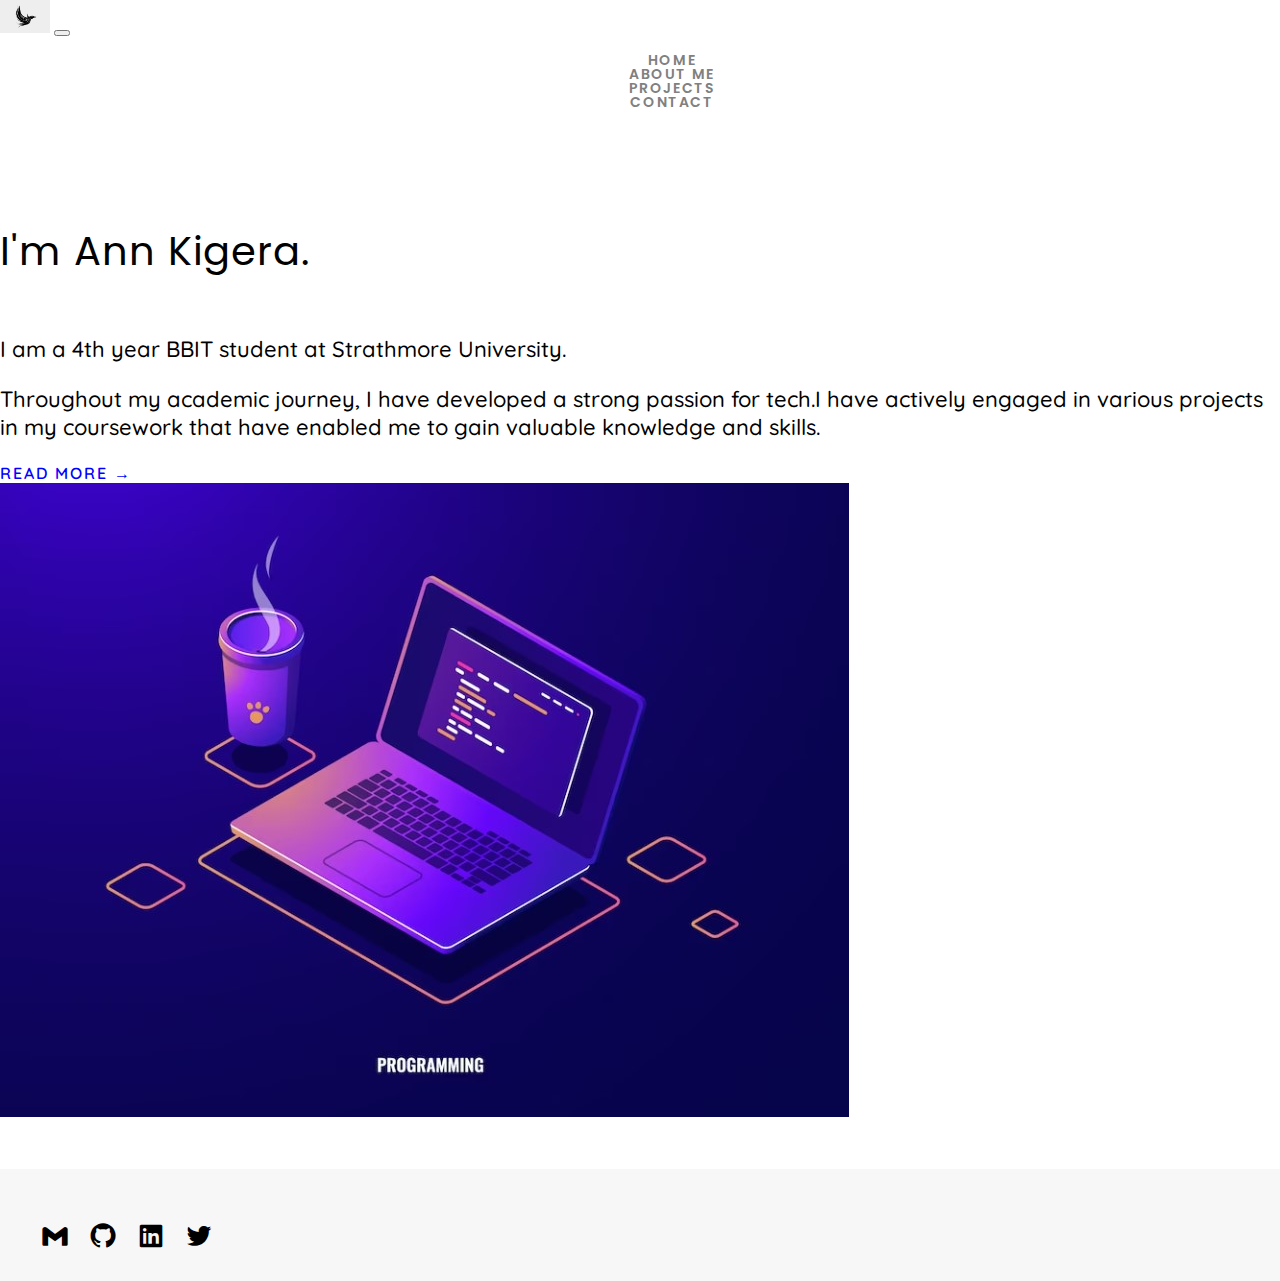
<file: Portfolio/index.html>
<!DOCTYPE html>
<html lang="en">
<head>
    <meta charset="UTF-8">
    <meta http-equiv="X-UA-Compatible" content="IE=edge">
    <meta name="viewport" content="width=device-width, initial-scale=1.0">
    <title>MY PORTFOLIO</title>
    <link rel="preconnect" href="https://fonts.googleapis.com">
<link href="https://fonts.googleapis.com/css2?family=Poppins:ital,wght@0,300;0,400;0,500;0,600;0,700;0,800;1,300;1,400;1,500;1,600;1,700&display=swap" rel="stylesheet">
<link href="https://fonts.googleapis.com/css2?family=Quicksand:wght@300&display=swap" rel="stylesheet">
<link href="https://cdn.jsdelivr.net/npm/bootstrap@5.1.3/dist/css/bootstrap.min.css" rel="stylesheet" integrity="sha384-1BmE4kWBq78iYhFldvKuhfTAU6auU8tT94WrHftjDbrCEXSU1oBoqyl2QvZ6jIW3" crossorigin="anonymous">
<link href='https://unpkg.com/boxicons@2.1.4/css/boxicons.min.css' rel='stylesheet'>
<link rel="stylesheet" href="style.css">

</head>
<body>
    <div class="main-wrapper">
        <div class="header">
            <nav class="navbar navbar-expand-lg navbar-light">
                <div class="container">
                  <a class="navbar-brand" href="index.html">
                    <img src="images/logo1.jpg" width="50" alt="">
                  </a>
                  <button class="navbar-toggler" type="button" data-bs-toggle="collapse" data-bs-target="#navbarSupportedContent" aria-controls="navbarSupportedContent" aria-expanded="false" aria-label="Toggle navigation">
                    <span class="navbar-toggler-icon"></span>
                  </button>
                  <div class="collapse navbar-collapse" id="navbarSupportedContent">
                    <ul class="navbar-nav ms-auto mt-2 mt-lg-0">

                      <li class="nav-item">
                        <a class="nav-link" href="index.html">HOME</a>
                      </li>
                      <li class="nav-item">
                        <a class="nav-link" href="about.html">ABOUT ME</a>
                      </li>
                      <li class="nav-item">
                        <a class="nav-link" href="projects.html">PROJECTS</a>
                      </li>
                      <li class="nav-item">
                        <a class="nav-link" href="contact.html">CONTACT</a>
                      </li>
                    </ul>
                  </div>
                </div>
              </nav>
        </div>
        <div class="banner-section">
            <div class="container">
                <div class="row justify-content-center align-items-center" >
                    <div class="col-lg-6">
                        <h1 class="banner-title">
                            I'm Ann Kigera. 
                        </h1>
                        <p class="banner-desc">I am a 4th year BBIT student at Strathmore University.</p>
                        <p class="banner-desc pb-3"> Throughout my academic journey, I have developed a strong passion for tech.I have actively engaged in various projects in my coursework that have enabled me to gain valuable knowledge and skills.</p>
                        <a href="about.html" class="banner-btn">
                            read more &rarr;
                        </a>
                    </div>
                    <div class="col-lg-6 col-md-8">
                        <img src="images/image.jpg" alt="">
                    </div>
                </div>
            </div>
        </div>
    </div>
    <div class="footer">
        <div class="container">
            <div class="social-media text-center">
                <ul class="footer-list">
                    <li><a href=""><i class='bx bxl-gmail'></i></a></li>
                    <li><a href=""><i class='bx bxl-github'></i></a></li>
                    <li><a href=""><i class='bx bxl-linkedin-square'></i></a></li>
                    <li><a href=""><i class='bx bxl-twitter'></i></a></li>

                </ul>
            </div>
        </div>
    </div>
    <script src="https://cdn.jsdelivr.net/npm/bootstrap@5.1.3/dist/js/bootstrap.bundle.min.js" integrity="sha384-ka7Sk0Gln4gmtz2MlQnikT1wXgYsOg+OMhuP+IlRH9sENBO0LRn5q+8nbTov4+1p" crossorigin="anonymous"></script>
</body>
</html>
</file>
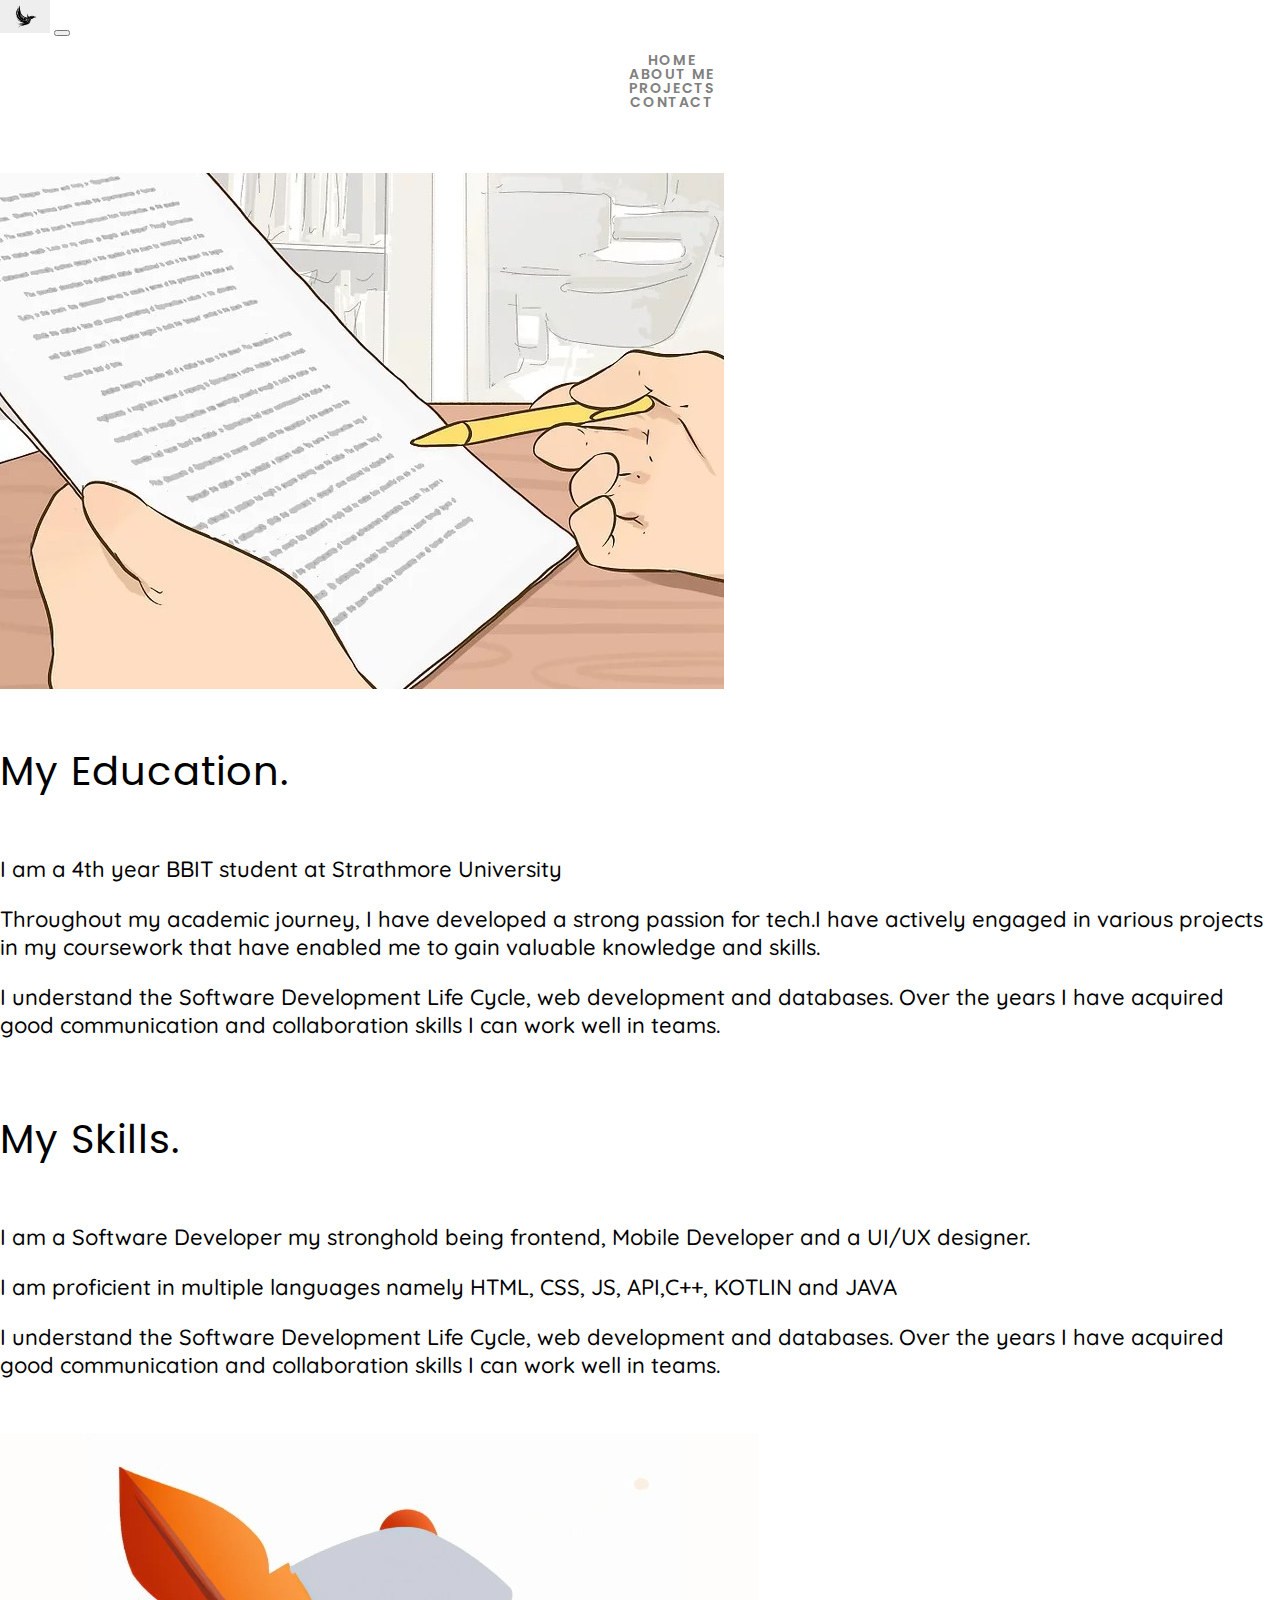
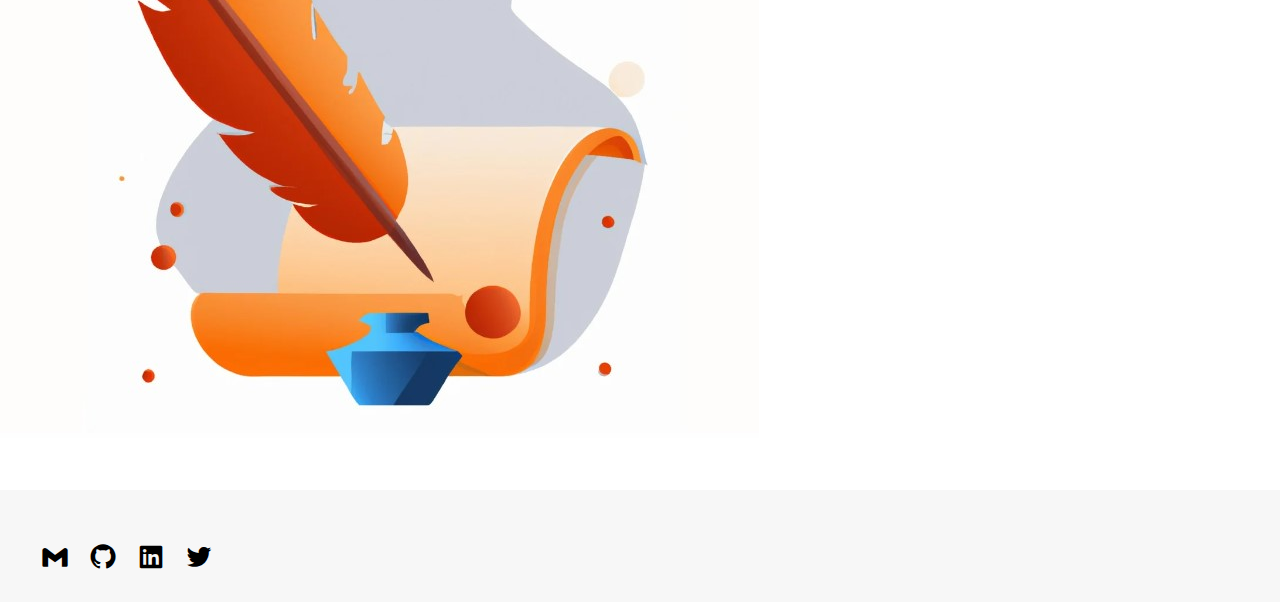
<file: Portfolio/about.html>
<!DOCTYPE html>
<html lang="en">
<head>
    <meta charset="UTF-8">
    <meta http-equiv="X-UA-Compatible" content="IE=edge">
    <meta name="viewport" content="width=device-width, initial-scale=1.0">
    <title>MY PORTFOLIO</title>
    <link rel="preconnect" href="https://fonts.googleapis.com">
<link href="https://fonts.googleapis.com/css2?family=Poppins:ital,wght@0,300;0,400;0,500;0,600;0,700;0,800;1,300;1,400;1,500;1,600;1,700&display=swap" rel="stylesheet">
<link href="https://fonts.googleapis.com/css2?family=Quicksand:wght@300&display=swap" rel="stylesheet">
<link href="https://cdn.jsdelivr.net/npm/bootstrap@5.1.3/dist/css/bootstrap.min.css" rel="stylesheet" integrity="sha384-1BmE4kWBq78iYhFldvKuhfTAU6auU8tT94WrHftjDbrCEXSU1oBoqyl2QvZ6jIW3" crossorigin="anonymous">
<link href='https://unpkg.com/boxicons@2.1.4/css/boxicons.min.css' rel='stylesheet'>
<link rel="stylesheet" href="style.css">

</head>
<body>
    <div class="main-wrapper">
        <div class="header">
            <nav class="navbar navbar-expand-lg navbar-light">
                <div class="container">
                  <a class="navbar-brand" href="index.html">
                    <img src="images/logo1.jpg" width="50" alt="">
                  </a>
                  <button class="navbar-toggler" type="button" data-bs-toggle="collapse" data-bs-target="#navbarSupportedContent" aria-controls="navbarSupportedContent" aria-expanded="false" aria-label="Toggle navigation">
                    <span class="navbar-toggler-icon"></span>
                  </button>
                  <div class="collapse navbar-collapse" id="navbarSupportedContent">
                    <ul class="navbar-nav ms-auto mt-2 mt-lg-0">

                      <li class="nav-item">
                        <a class="nav-link" href="index.html">HOME</a>
                      </li>
                      <li class="nav-item">
                        <a class="nav-link" href="about.html">ABOUT ME</a>
                      </li>
                      <li class="nav-item">
                        <a class="nav-link" href="projects.html">PROJECTS</a>
                      </li>
                      <li class="nav-item">
                        <a class="nav-link" href="contact.html">CONTACT</a>
                      </li>
                    </ul>
                  </div>
                </div>
              </nav>
        </div>
        <div class="about-section">
            <div class="container">
                <div class="row justify-content-center align-items-center">
                    <div class="col-lg-6 col-md-8">
                        <img src="images/aboutimage1.jpg" alt="">
                    </div>
                    <div class="col-lg-6">
                        <h1 class="about-title">my education. </h1>
                        <p class="about-desc">I am a 4th year BBIT student at Strathmore University </p>
                        <p class="about-desc">Throughout my academic journey, I have developed a strong passion for tech.I have actively engaged in various projects in my coursework that have enabled me to gain valuable knowledge and skills.</p>
                        <p class="about-desc">I understand the Software Development Life Cycle, web development and databases. Over the years I have acquired good communication and collaboration skills I can work well in teams.</p>
                    </div>
                </div>
            </div>
            <div class="container">
                <div class="row justify-content-center align-items-center">

                    <div class="col-lg-6 order-2 order-lg-1">
                        <h1 class="about-title">my skills. </h1>
                        <p class="about-desc">I am a Software Developer my stronghold being frontend, Mobile Developer and a UI/UX designer. </p>
                        <p class="about-desc">I am proficient in multiple languages namely HTML, CSS, JS, API,C++, KOTLIN and JAVA</p>
                        <p class="about-desc">I understand the Software Development Life Cycle, web development and databases. Over the years I have acquired good communication and collaboration skills I can work well in teams.</p>
                    </div>
                    <div class="col-lg-6 order-1 order-lg-2 col-md-8">
                        <img src="images/aboutimage2.jpg" alt="">
                    </div>

                </div>
            </div>
        </div>
        
    </div>
    <div class="footer">
        <div class="container">
            <div class="social-media text-center">
                <ul class="footer-list">
                    <li><a href=""><i class='bx bxl-gmail'></i></a></li>
                    <li><a href=""><i class='bx bxl-github'></i></a></li>
                    <li><a href=""><i class='bx bxl-linkedin-square'></i></a></li>
                    <li><a href=""><i class='bx bxl-twitter'></i></a></li>

                </ul>
            </div>
        </div>
    </div>
    <script src="https://cdn.jsdelivr.net/npm/bootstrap@5.1.3/dist/js/bootstrap.bundle.min.js" integrity="sha384-ka7Sk0Gln4gmtz2MlQnikT1wXgYsOg+OMhuP+IlRH9sENBO0LRn5q+8nbTov4+1p" crossorigin="anonymous"></script>
</body>
</html>
</file>
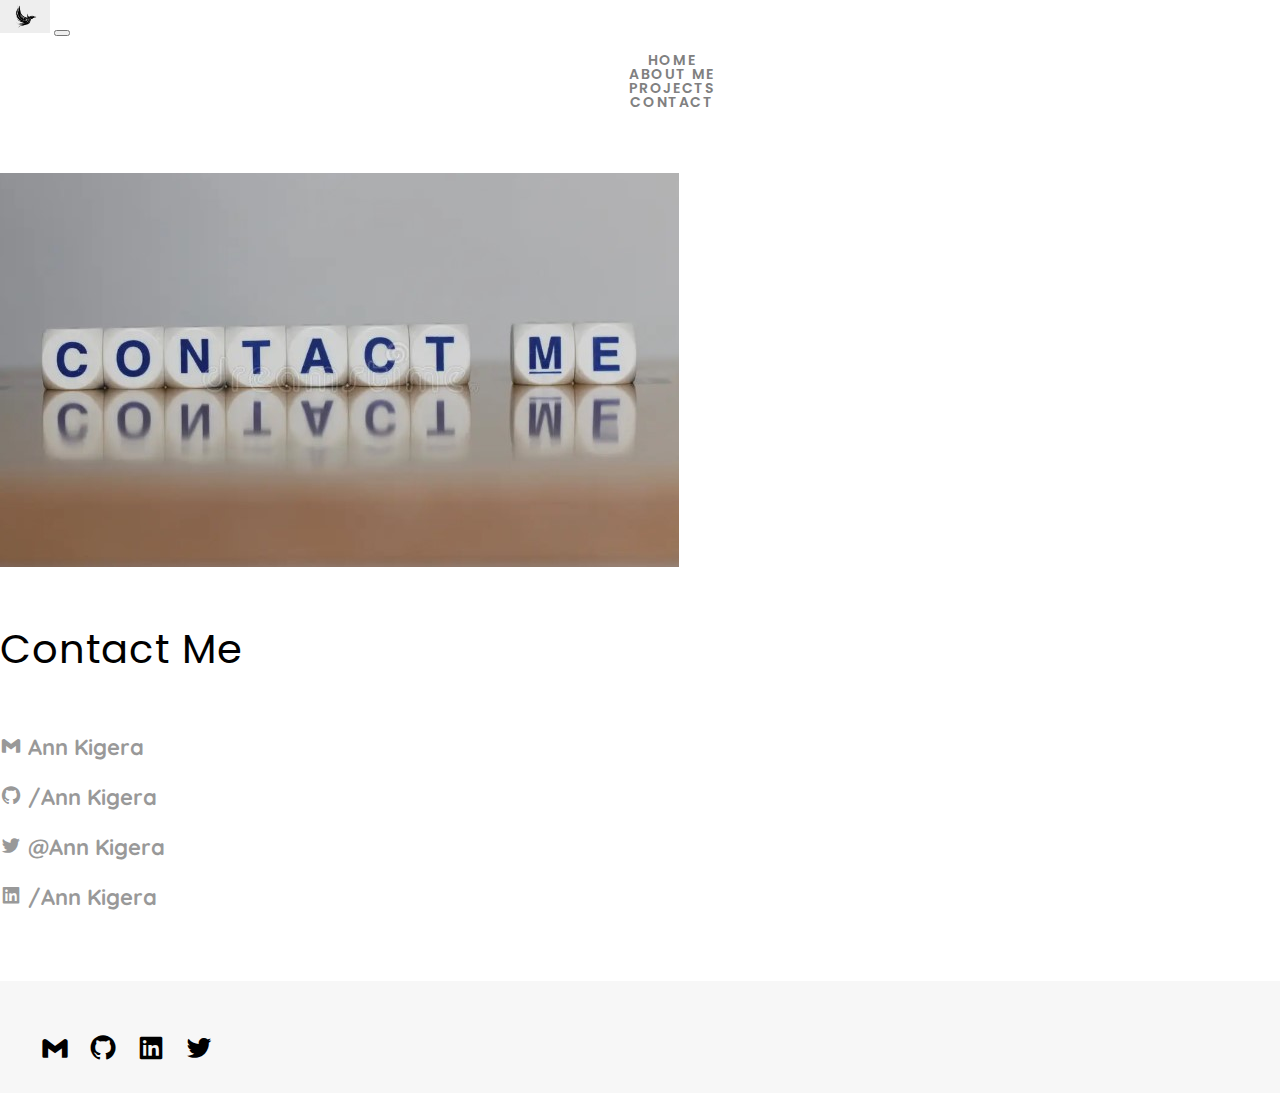
<file: Portfolio/contact.html>
<!DOCTYPE html>
<html lang="en">
<head>
    <meta charset="UTF-8">
    <meta http-equiv="X-UA-Compatible" content="IE=edge">
    <meta name="viewport" content="width=device-width, initial-scale=1.0">
    <title>MY PORTFOLIO</title>
    <link rel="preconnect" href="https://fonts.googleapis.com">
<link href="https://fonts.googleapis.com/css2?family=Poppins:ital,wght@0,300;0,400;0,500;0,600;0,700;0,800;1,300;1,400;1,500;1,600;1,700&display=swap" rel="stylesheet">
<link href="https://fonts.googleapis.com/css2?family=Quicksand:wght@300&display=swap" rel="stylesheet">
<link href="https://cdn.jsdelivr.net/npm/bootstrap@5.1.3/dist/css/bootstrap.min.css" rel="stylesheet" integrity="sha384-1BmE4kWBq78iYhFldvKuhfTAU6auU8tT94WrHftjDbrCEXSU1oBoqyl2QvZ6jIW3" crossorigin="anonymous">
<link href='https://unpkg.com/boxicons@2.1.4/css/boxicons.min.css' rel='stylesheet'>
<link rel="stylesheet" href="style.css">

</head>
<body>
    <div class="main-wrapper">
        <div class="header">
            <nav class="navbar navbar-expand-lg navbar-light">
                <div class="container">
                  <a class="navbar-brand" href="index.html">
                    <img src="images/logo1.jpg" width="50" alt="">
                  </a>
                  <button class="navbar-toggler" type="button" data-bs-toggle="collapse" data-bs-target="#navbarSupportedContent" aria-controls="navbarSupportedContent" aria-expanded="false" aria-label="Toggle navigation">
                    <span class="navbar-toggler-icon"></span>
                  </button>
                  <div class="collapse navbar-collapse" id="navbarSupportedContent">
                    <ul class="navbar-nav ms-auto mt-2 mt-lg-0">

                      <li class="nav-item">
                        <a class="nav-link" href="index.html">HOME</a>
                      </li>
                      <li class="nav-item">
                        <a class="nav-link" href="about.html">ABOUT ME</a>
                      </li>
                      <li class="nav-item">
                        <a class="nav-link" href="projects.html">PROJECTS</a>
                      </li>
                      <li class="nav-item">
                        <a class="nav-link" href="contact.html">CONTACT</a>
                      </li>
                    </ul>
                  </div>
                </div>
              </nav>
        </div>
        <div class="contact-section">
          <div class="container">
            <div class="row justify-content-center align-items-center">
              <div class="col-lg-6 col-md-10">
                <img src="images/contact.jpg" alt="">
              </div>
              <div class="col-lg-6">
                <h1 class="contact-title">Contact me</h1>
                <p>
                  <a href="#">
                    <i class='bx bxl-gmail'></i>
                    <b>Ann Kigera</b>
                  </a>
                </p>
                <p>
                  <a href="#">
                    <i class='bx bxl-github'></i>
                    <b>/Ann Kigera</b>
                  </a>
                </p>
                <p>
                  <a href="#">
                    <i class='bx bxl-twitter'></i>
                    <b>@Ann Kigera</b>
                  </a>
                </p>
                <p>
                  <a href="#">
                    <i class='bx bxl-linkedin-square'></i>
                    <b>/Ann Kigera</b>
                  </a>
                </p>
              </div>
            </div>
          </div>
        </div>
        
    </div>
    <div class="footer">
        <div class="container">
            <div class="social-media text-center">
                <ul class="footer-list">
                    <li><a href=""><i class='bx bxl-gmail'></i></a></li>
                    <li><a href=""><i class='bx bxl-github'></i></a></li>
                    <li><a href=""><i class='bx bxl-linkedin-square'></i></a></li>
                    <li><a href=""><i class='bx bxl-twitter'></i></a></li>

                </ul>
            </div>
        </div>
    </div>
    <script src="https://cdn.jsdelivr.net/npm/bootstrap@5.1.3/dist/js/bootstrap.bundle.min.js" integrity="sha384-ka7Sk0Gln4gmtz2MlQnikT1wXgYsOg+OMhuP+IlRH9sENBO0LRn5q+8nbTov4+1p" crossorigin="anonymous"></script>
</body>
</html>
</file>
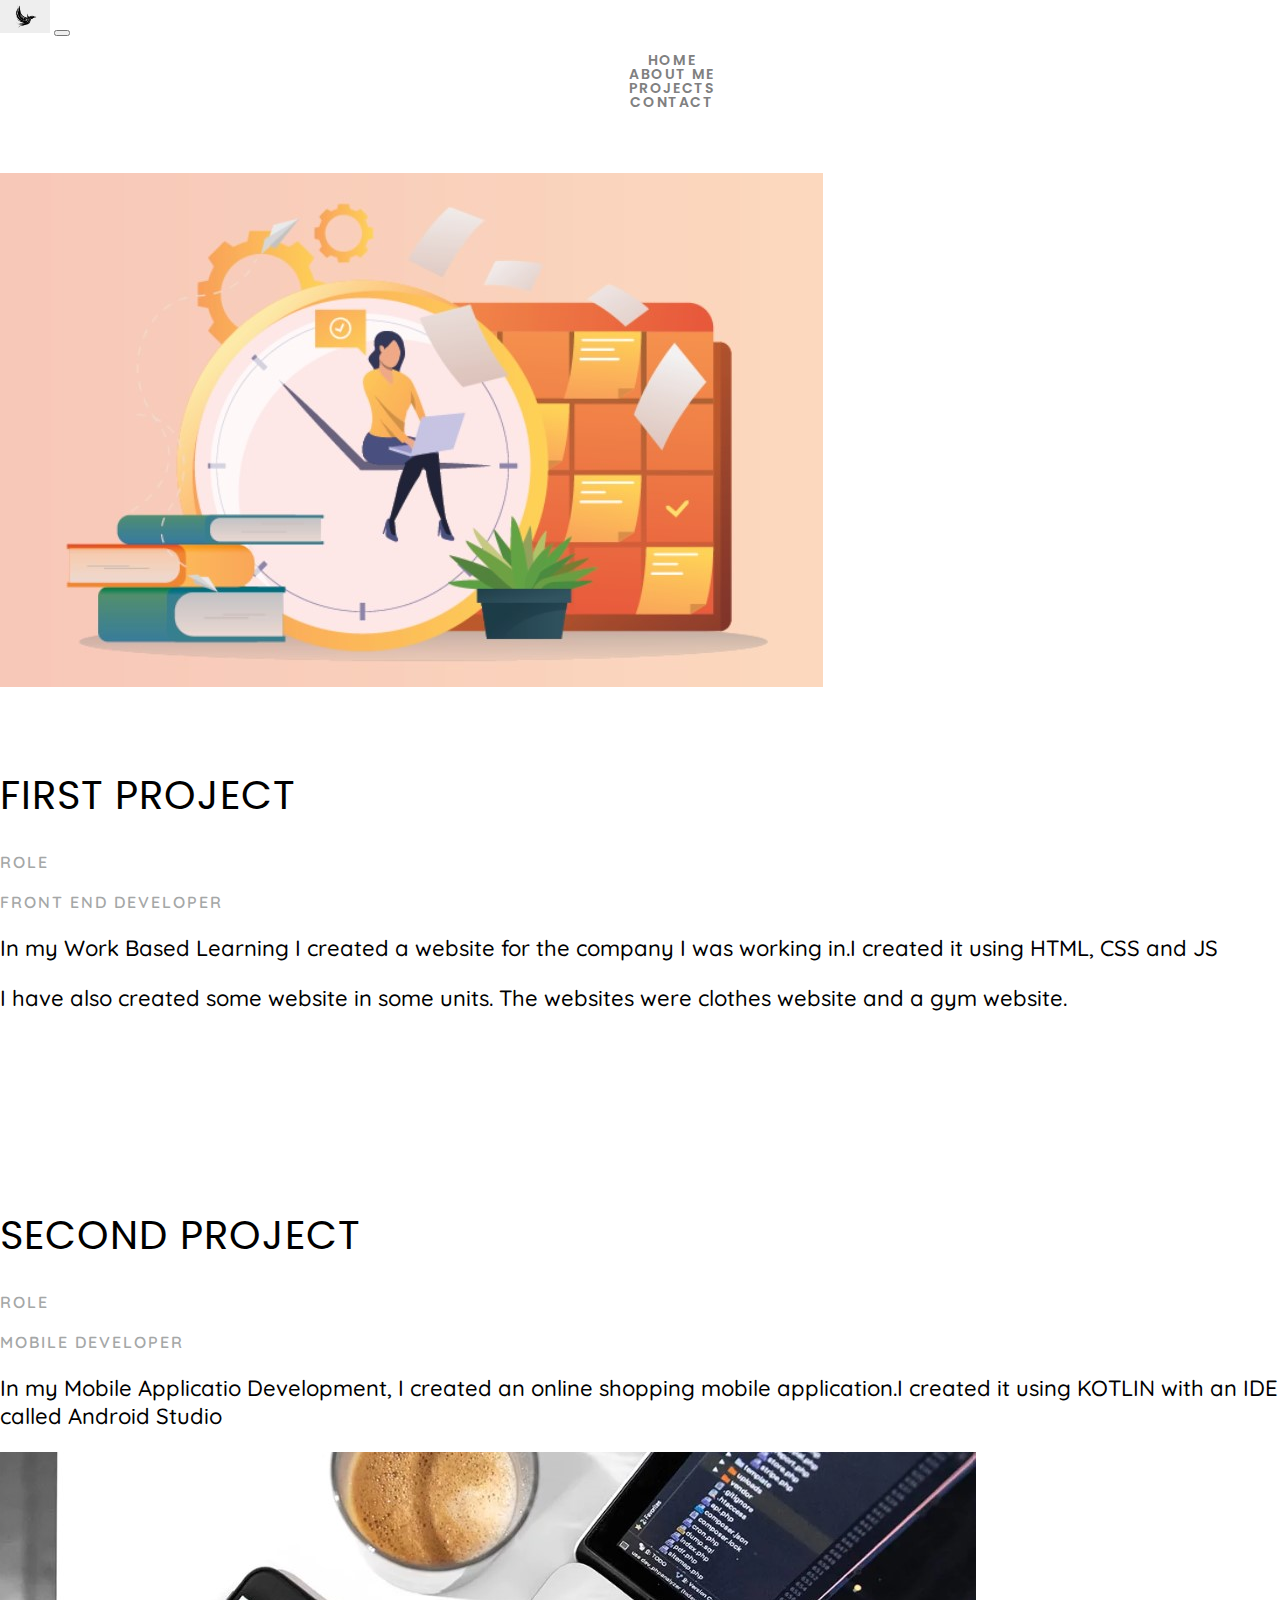
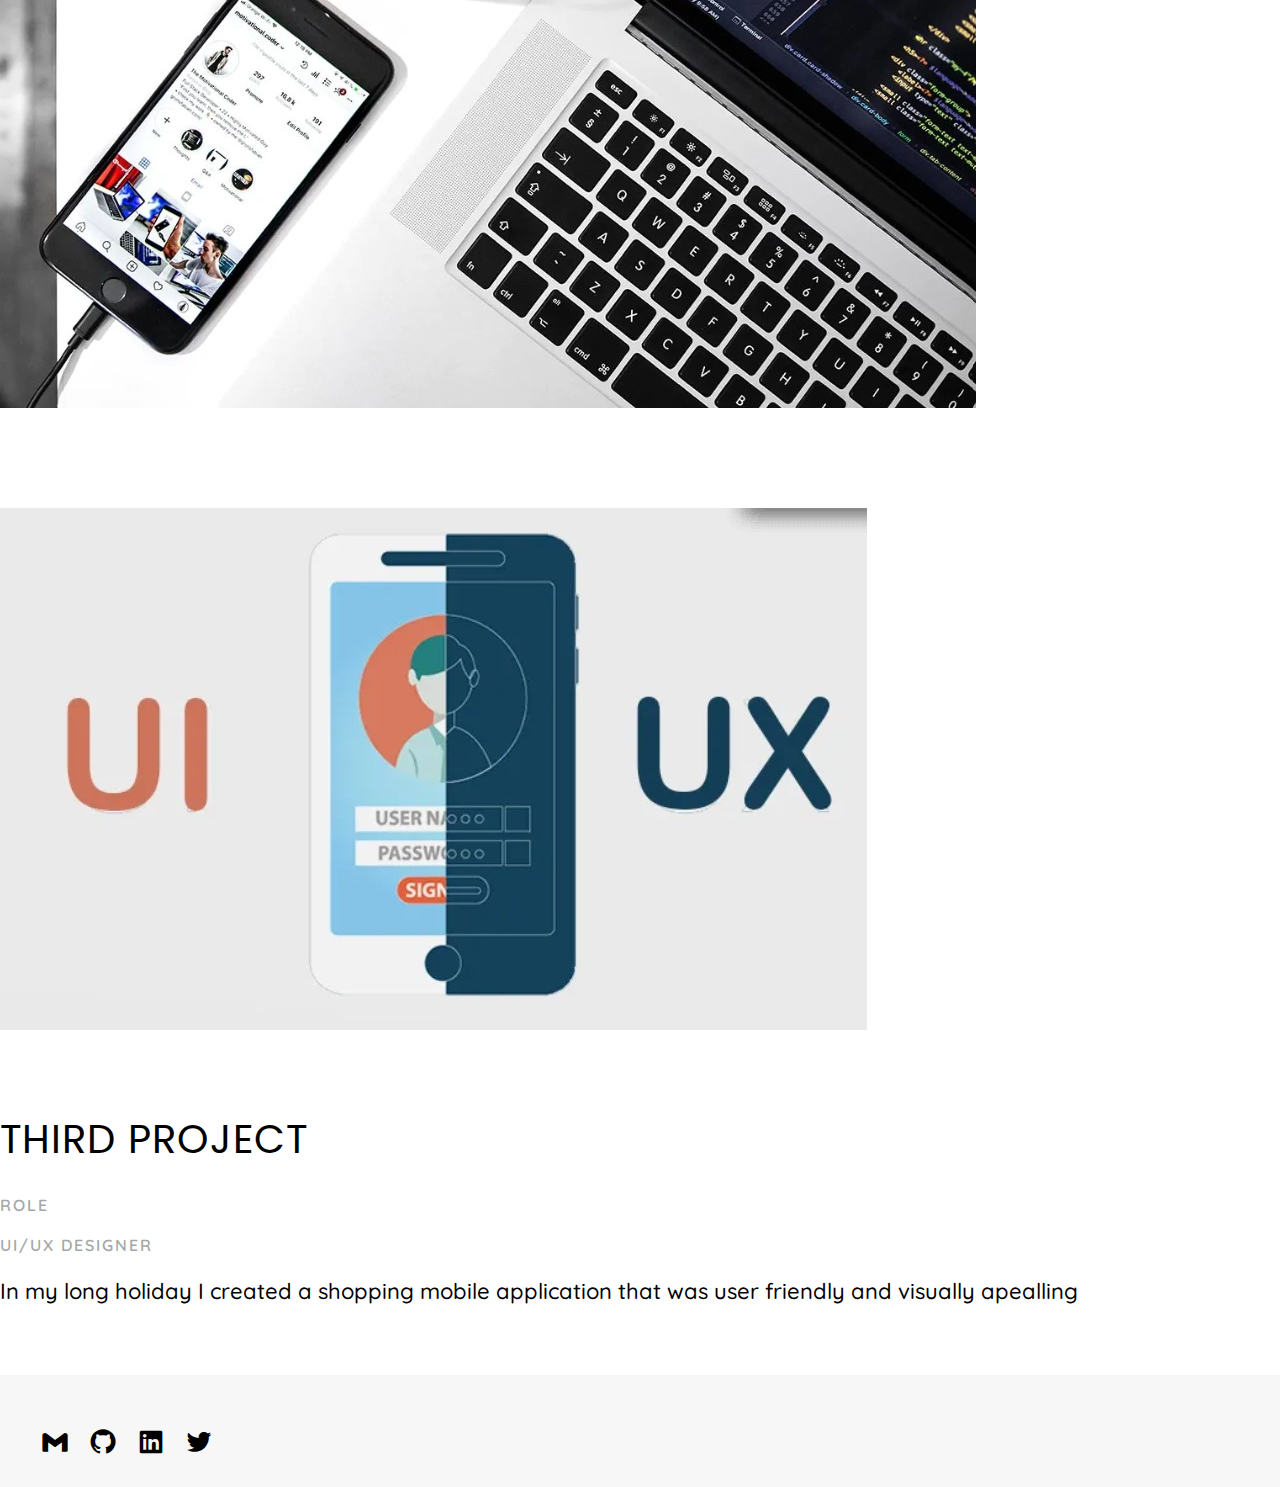
<file: Portfolio/projects.html>
<!DOCTYPE html>
<html lang="en">
<head>
    <meta charset="UTF-8">
    <meta http-equiv="X-UA-Compatible" content="IE=edge">
    <meta name="viewport" content="width=device-width, initial-scale=1.0">
    <title>MY PORTFOLIO</title>
    <link rel="preconnect" href="https://fonts.googleapis.com">
<link href="https://fonts.googleapis.com/css2?family=Poppins:ital,wght@0,300;0,400;0,500;0,600;0,700;0,800;1,300;1,400;1,500;1,600;1,700&display=swap" rel="stylesheet">
<link href="https://fonts.googleapis.com/css2?family=Quicksand:wght@300&display=swap" rel="stylesheet">
<link href="https://cdn.jsdelivr.net/npm/bootstrap@5.1.3/dist/css/bootstrap.min.css" rel="stylesheet" integrity="sha384-1BmE4kWBq78iYhFldvKuhfTAU6auU8tT94WrHftjDbrCEXSU1oBoqyl2QvZ6jIW3" crossorigin="anonymous">
<link href='https://unpkg.com/boxicons@2.1.4/css/boxicons.min.css' rel='stylesheet'>
<link rel="stylesheet" href="style.css">

</head>
<body>
    <div class="main-wrapper">
        <div class="header">
            <nav class="navbar navbar-expand-lg navbar-light">
                <div class="container">
                  <a class="navbar-brand" href="index.html">
                    <img src="images/logo1.jpg" width="50" alt="">
                  </a>
                  <button class="navbar-toggler" type="button" data-bs-toggle="collapse" data-bs-target="#navbarSupportedContent" aria-controls="navbarSupportedContent" aria-expanded="false" aria-label="Toggle navigation">
                    <span class="navbar-toggler-icon"></span>
                  </button>
                  <div class="collapse navbar-collapse" id="navbarSupportedContent">
                    <ul class="navbar-nav ms-auto mt-2 mt-lg-0">

                      <li class="nav-item">
                        <a class="nav-link" href="index.html">HOME</a>
                      </li>
                      <li class="nav-item">
                        <a class="nav-link" href="about.html">ABOUT ME</a>
                      </li>
                      <li class="nav-item">
                        <a class="nav-link" href="projects.html">PROJECTS</a>
                      </li>
                      <li class="nav-item">
                        <a class="nav-link" href="contact.html">CONTACT</a>
                      </li>
                    </ul>
                  </div>
                </div>
              </nav>
        </div>
        <div class="projects-section">
          <div class="container">
            <div class="row justify-content-center align-items-center pb-5">
              <div class="col-lg-6 order-2 order-lg-1">
                <img src="images/projectimage.jpg" alt="">
              </div>
              <div class="col-lg-6">
                <h1 class="port-title">First project</h1>
                <p class="port-role">role</p>
                <p class="port-job">front end developer</p>
                <p class="port-desc">In my Work Based Learning I created a website for the company I was working in.I created it using HTML, CSS and JS</p>
                <p class="port-desc">I have also created some website in some units. The websites were clothes website and a gym website.</p>
              </div>
            </div>
          </div>
        </div>
        <div class="projects-section">
          <div class="container">
            <div class="row justify-content-center align-items-center pb-5">

              <div class="col-lg-6 order-1 order-lg-2 ">
                <h1 class="port-title">second project</h1>
                <p class="port-role">role</p>
                <p class="port-job">Mobile developer</p>
                <p class="port-desc">In my Mobile Applicatio Development, I created an online shopping mobile application.I created it using KOTLIN with an IDE called Android Studio</p>
                
              
              </div>
              <div class="col-lg-6">
                <img src="images/role2.jpg" alt="">
              </div>
            </div>
          </div>
        </div>
        <div class="projects-section">
          <div class="container">
            <div class="row justify-content-center align-items-center pb-5">
              <div class="col-lg-6 order-2 order-lg-1">
                <img src="images/role3.jpg" alt="">
              </div>
              <div class="col-lg-6">
                <h1 class="port-title">third project</h1>
                <p class="port-role">role</p>
                <p class="port-job">UI/UX Designer</p>
                <p class="port-desc">In my long holiday I created a shopping mobile application that was user friendly and visually apealling</p>
              </div>
            </div>
          </div>
        </div>
        
    </div>
    <div class="footer">
        <div class="container">
            <div class="social-media text-center">
                <ul class="footer-list">
                    <li><a href=""><i class='bx bxl-gmail'></i></a></li>
                    <li><a href=""><i class='bx bxl-github'></i></a></li>
                    <li><a href=""><i class='bx bxl-linkedin-square'></i></a></li>
                    <li><a href=""><i class='bx bxl-twitter'></i></a></li>

                </ul>
            </div>
        </div>
    </div>
    <script src="https://cdn.jsdelivr.net/npm/bootstrap@5.1.3/dist/js/bootstrap.bundle.min.js" integrity="sha384-ka7Sk0Gln4gmtz2MlQnikT1wXgYsOg+OMhuP+IlRH9sENBO0LRn5q+8nbTov4+1p" crossorigin="anonymous"></script>
</body>
</html>
</file>
<file: Portfolio/style.css>
body{
    margin: 0 auto;
    padding: 0;
    box-sizing: border-box;
    font-family: 'Quicksand', sans-serif;
    background: #fff;
    color: #000;
    overflow-x: hidden;

}

ul {
    list-style: none;
}
img {
    max-width: 100%;

}
a {
    text-decoration: none !important;
    color: #999;
    transition: all 0.5s ease-in-out;

}

a:hover{
    color: #0dcaf0 !important;


}

.navbar {
    position: relative;

}
.navbar-collapse {
    text-align: center;
}

.navbar-light .navbar-toggler:focus {
    color: #000;
    box-shadow: 0 0 0 2px;

}
.navbar ul li{
    position: relative;
    margin-left: 2.5rem;
    margin-right: 1rem;
}

.navbar ul li a {
    position: relative;
    display: block;
    font-family: "Poppins", sans-serif;
    font-size: 14px;
    font-weight: 600;
    line-height: 14px;
    letter-spacing: 1.6px;
    text-transform: uppercase;
    color: gray ;

}

.banner-section {
    position: relative;
    padding-top: 3rem;
    padding-bottom: 3rem;

}

.banner-section .banner-title {
    position: relative;
    margin: 0;
    padding-top: 3rem;
    padding-bottom: 2rem;
    font-family: "Poppins", sans-serif;
    font-size: 40px;
    font-weight: 400;
    letter-spacing: 1px;
    color: #000;

}
.banner-section .banner-desc {
    position: relative;
    font-size: 22px;
    font-weight: 500;
}

.banner-section .banner-btn {
    position: relative;
    font-size: 16px;
    font-weight: 600;
    letter-spacing: 2px;
    text-transform: uppercase;
    color: blue;
}

.about-section {
    position: relative;
    padding-top: 3rem;
    padding-bottom: 3rem;
}

.about-section .about-title {
    position: relative;
    margin: 0;
    padding-top: 3rem;
    padding-bottom: 2rem;
    font-family: "Poppins", sans-serif;
    font-size: 40px;
    font-weight: 400;
    letter-spacing: 1px;
    text-transform: capitalize;
    color: #000;
}

.about-section .about-desc {
    position: relative;
    font-size: 22px;
    font-weight: 500;

}
.projects-section {
    position: relative;
    padding-top: 3rem;
    padding-bottom: 3rem;
}

.projects-section .port-title {
    position: relative;
    padding-top: 3rem;
    font-family: "Poppins", sans-serif;
    font-size: 40px;
    font-weight: 400;
    letter-spacing: 1px;
    text-transform: uppercase;
    color: #000;


}

.projects-section  .port-role,
.projects-section .port-job {
    position: relative;
    margin-top: 20px;
    font-size: 16px;
    font-weight: 600;
    letter-spacing: 2px;
    text-transform: uppercase;
    color: #a5a7a7;

}
.projects-section .port-desc {
    position: relative;
    font-size: 22px;
    font-weight: 500;

}

.contact-section {
    position: relative;
    padding-top: 3rem;
    padding-bottom: 3rem;

}

.contact-section .contact-title {
    position: relative;
    margin: 0;
    padding-top: 3rem;
    padding-bottom: 2rem;
    font-family: "Poppins", sans-serif;
    font-size: 40px;
    font-weight: 400;
    letter-spacing: 1px;
    text-transform: capitalize;
    color: #000;

}
.contact-section p {
    position: relative;
    font-size: 22px;
    font-weight: 500;
    

}

.footer {
    position: relative;
    padding-top: 50px;
    background: #f7f7f7;
}

.footer .social-media .footer-list {
    position: relative;
    margin: 0 0 20px 0;
    display: inline-block;
}

.footer .social-media .footer-list li {
    float: left;
    margin-right: 10px;

}

.footer .social-media .footer-list li a{
    position: relative;
    font-size: 30px;
    font-weight: 500;
    letter-spacing: 0.5rem;
    color: #000;
}
</file>
